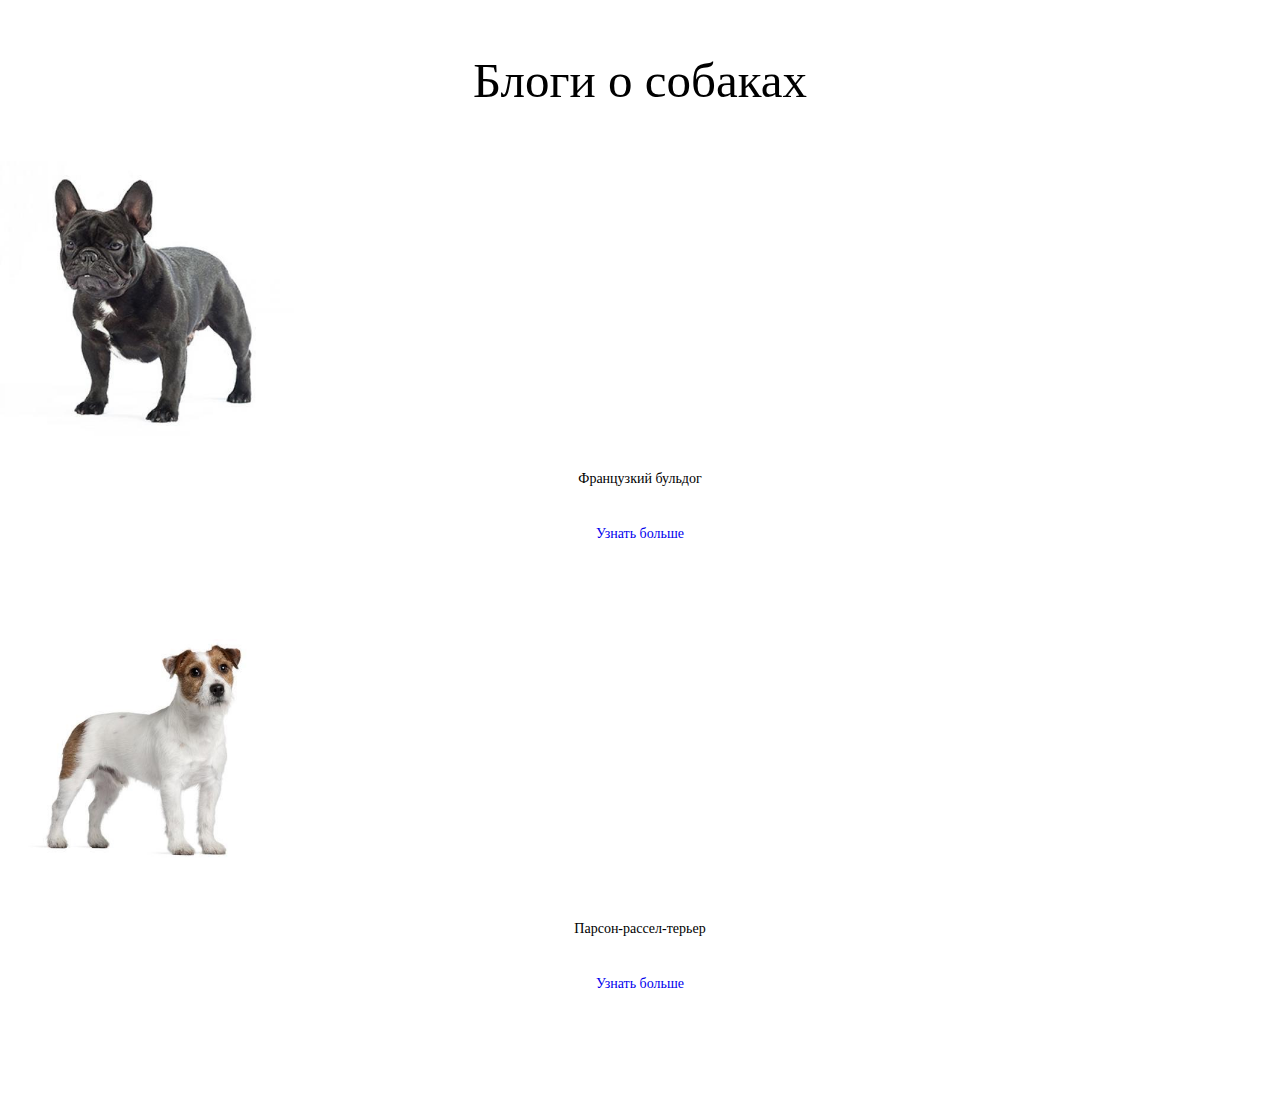
<file: index.html>
<!DOCTYPE html>
<html lang="en">
<head>
    <title>Бложик</title>
    <link href="https://cdn.jsdelivr.net/npm/bootstrap@5.2.0/dist/css/bootstrap.min.css" rel="stylesheet" integrity="sha384-gH2yIJqKdNHPEq0n4Mqa/HGKIhSkIHeL5AyhkYV8i59U5AR6csBvApHHNl/vI1Bx" crossorigin="anonymous">
    <script src="https://cdn.jsdelivr.net/npm/bootstrap@5.2.0/dist/js/bootstrap.bundle.min.js" integrity="sha384-A3rJD856KowSb7dwlZdYEkO39Gagi7vIsF0jrRAoQmDKKtQBHUuLZ9AsSv4jD4Xa" crossorigin="anonymous"></script>
    <link rel="stylesheet" href="./static/css/stylescss.css">
</head>
<body>
    <h1 class="page-title">Блоги о собаках</h1> 
    <div class="container text-center homepage-dog-grid">
        <div class="row">
          <div class="col-lg-6 col-xl-4">
            <div class="card">
                <img src="./static/img/french1.jpg" class="card-img-top" alt="">
                <div class="card-footer">
                    <h2 class="card-title fs-2 p-2">Французкий бульдог</h2>
                    <a href="./static/html/FrenchBuldog.html" class="btn btn-primary fs-4">Узнать больше</a>
                </div>
              </div>
          </div>
          <div class="col-lg-6 col-xl-4">
            <div class="card">
                <img src="./static/img/parson1.jpg" class="card-img-top" alt="">
                <div class="card-footer">
                    <h2 class="card-title fs-2 p-2">Парсон-рассел-терьер</h2>
                    <a href="./static/html/ParsonRasselTerier.html" class="btn btn-primary fs-4">Узнать больше</a>
                </div>
              </div>
          </div>
        </div>
      </div>
</body>
</html>
</file>
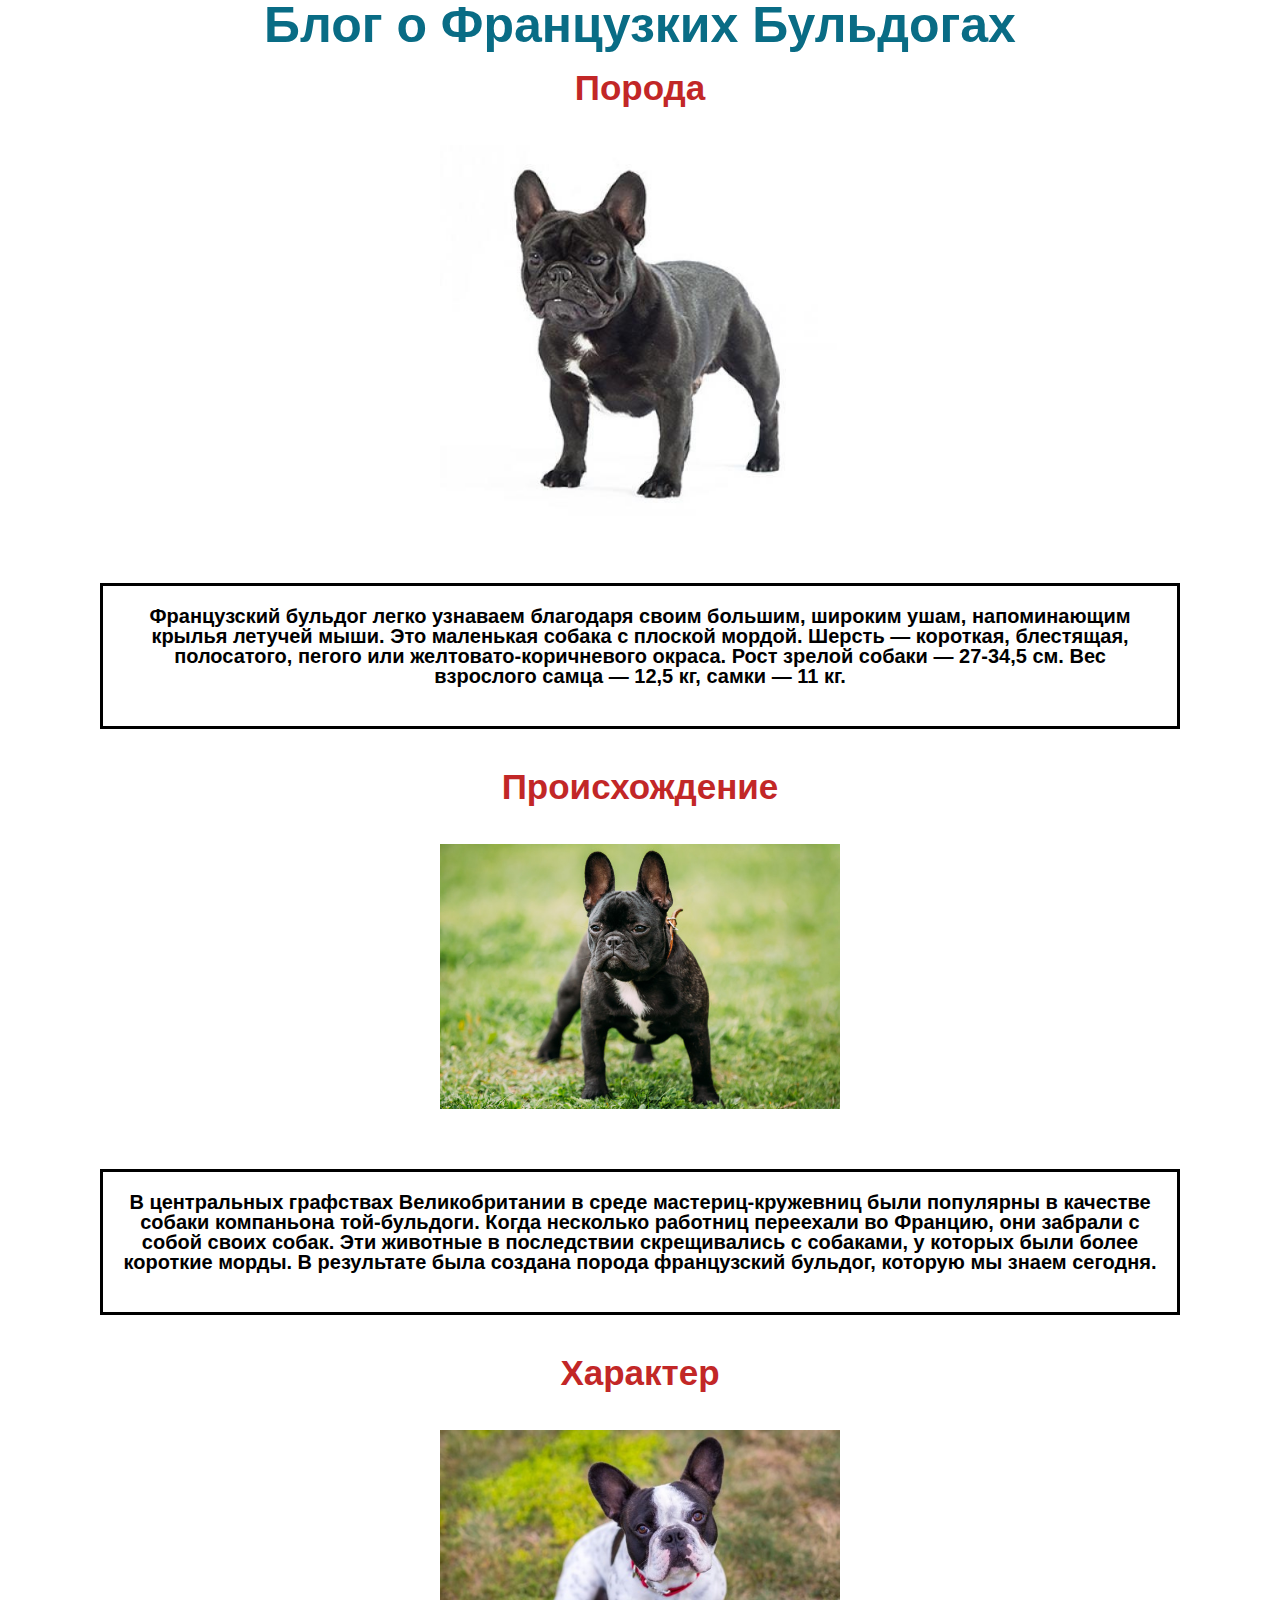
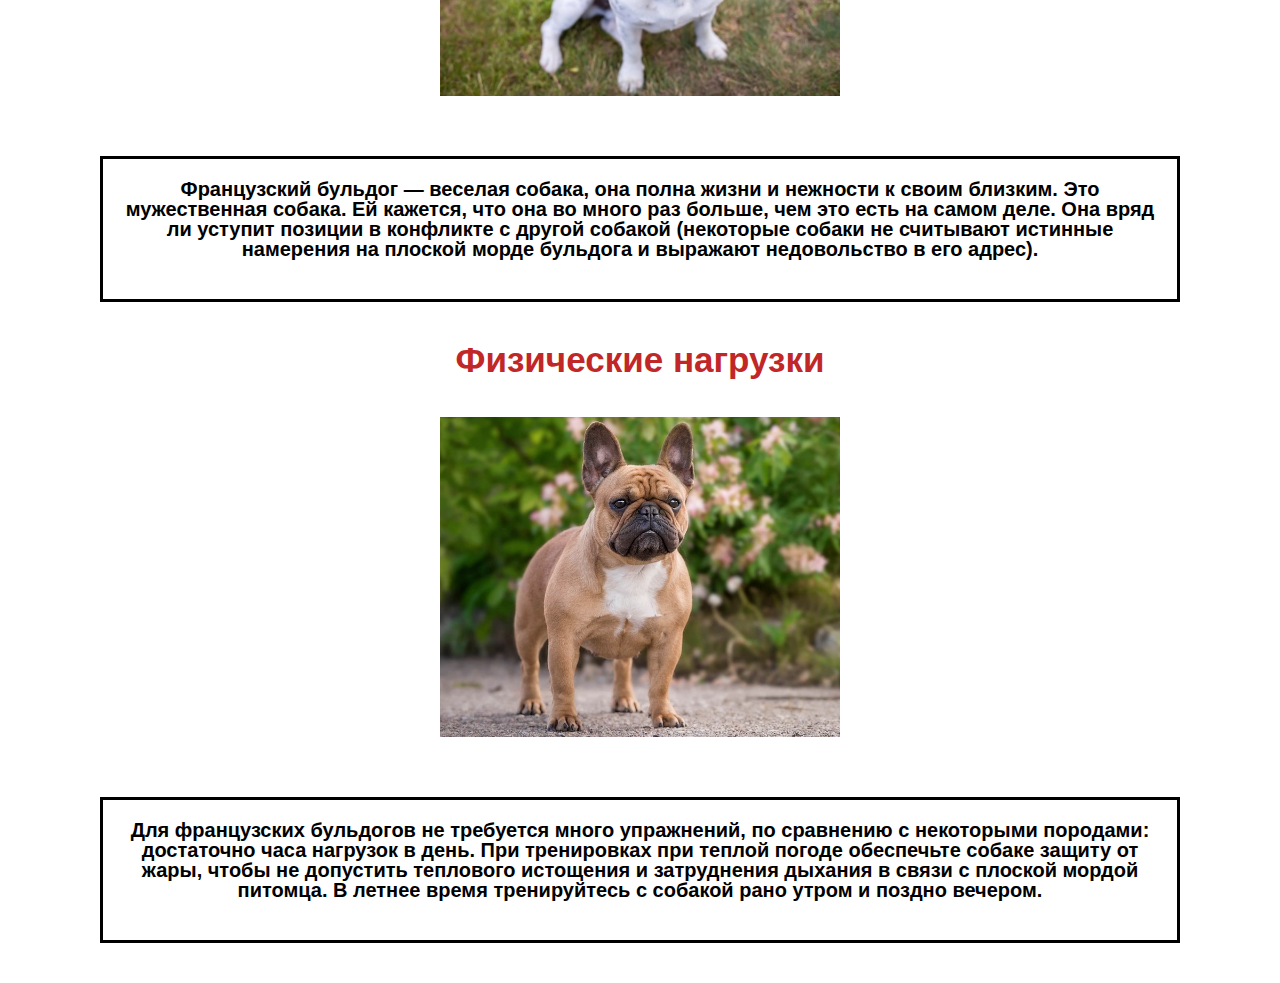
<file: html/FrenchBuldog.html>
<!DOCTYPE html>
<html lang="en">
<head>
    <link rel="stylesheet" href="../css/stylescss.css">
    <title>Французкий бульдог</title>
</head>
<body>

    <h1 class='title'>Блог о Французких Бульдогах</h1>
    <div class="subtitle__block">
        <h2 class="subtitle">Порода</h2>
            <div >
                <img src="../img/french1.jpg" alt=""> 
            </div>
            <div class="subtitle__border">
                <p>Французский бульдог легко узнаваем благодаря своим большим, широким ушам, напоминающим крылья летучей мыши. Это маленькая собака с плоской мордой. Шерсть — короткая, блестящая, полосатого, пегого или желтовато-коричневого окраса. Рост зрелой собаки — 27-34,5 см. Вес взрослого самца — 12,5 кг, самки — 11 кг.</p>
            </div>          
    </div>
    <div class="subtitle__block">
        <h2 class="subtitle">Происхождение</h2>
            <div>
                <img src="../img/french2.jpg" alt=""> 
            </div>
            <div class="subtitle__border">
                <p>В центральных графствах Великобритании в среде мастериц-кружевниц были популярны в качестве собаки компаньона той-бульдоги. Когда несколько работниц переехали во Францию, они забрали с собой своих собак. Эти животные в последствии скрещивались с собаками, у которых были более короткие морды. В результате была создана порода французский бульдог, которую мы знаем сегодня.</p>
            </div> 
    </div>
    <div class="subtitle__block">
        <h2 class="subtitle">Характер</h2>
            <div>
                <img src="../img/french3.jpg" alt="">
            </div>
            <div class="subtitle__border">
                <p>Французский бульдог — веселая собака, она полна жизни и нежности к своим близким. Это мужественная собака. Ей кажется, что она во много раз больше, чем это есть на самом деле. Она вряд ли уступит позиции в конфликте с другой собакой (некоторые собаки не считывают истинные намерения на плоской морде бульдога и выражают недовольство в его адрес).</p>
            </div>      
              
    </div>
    <div class="subtitle__block">
        <h2 class="subtitle">Физические нагрузки</h2>
            <div>
                <img src="../img/french4.jpg" alt="">
            </div>
            <div class="subtitle__border">
                <p>Для французских бульдогов не требуется много упражнений, по сравнению с некоторыми породами: достаточно часа нагрузок в день. При тренировках при теплой погоде обеспечьте собаке защиту от жары, чтобы не допустить теплового истощения и затруднения дыхания в связи с плоской мордой питомца. В летнее время тренируйтесь с собакой рано утром и поздно вечером.</p>
            </div>        
    </div>
    
</body>
</html>
</file>
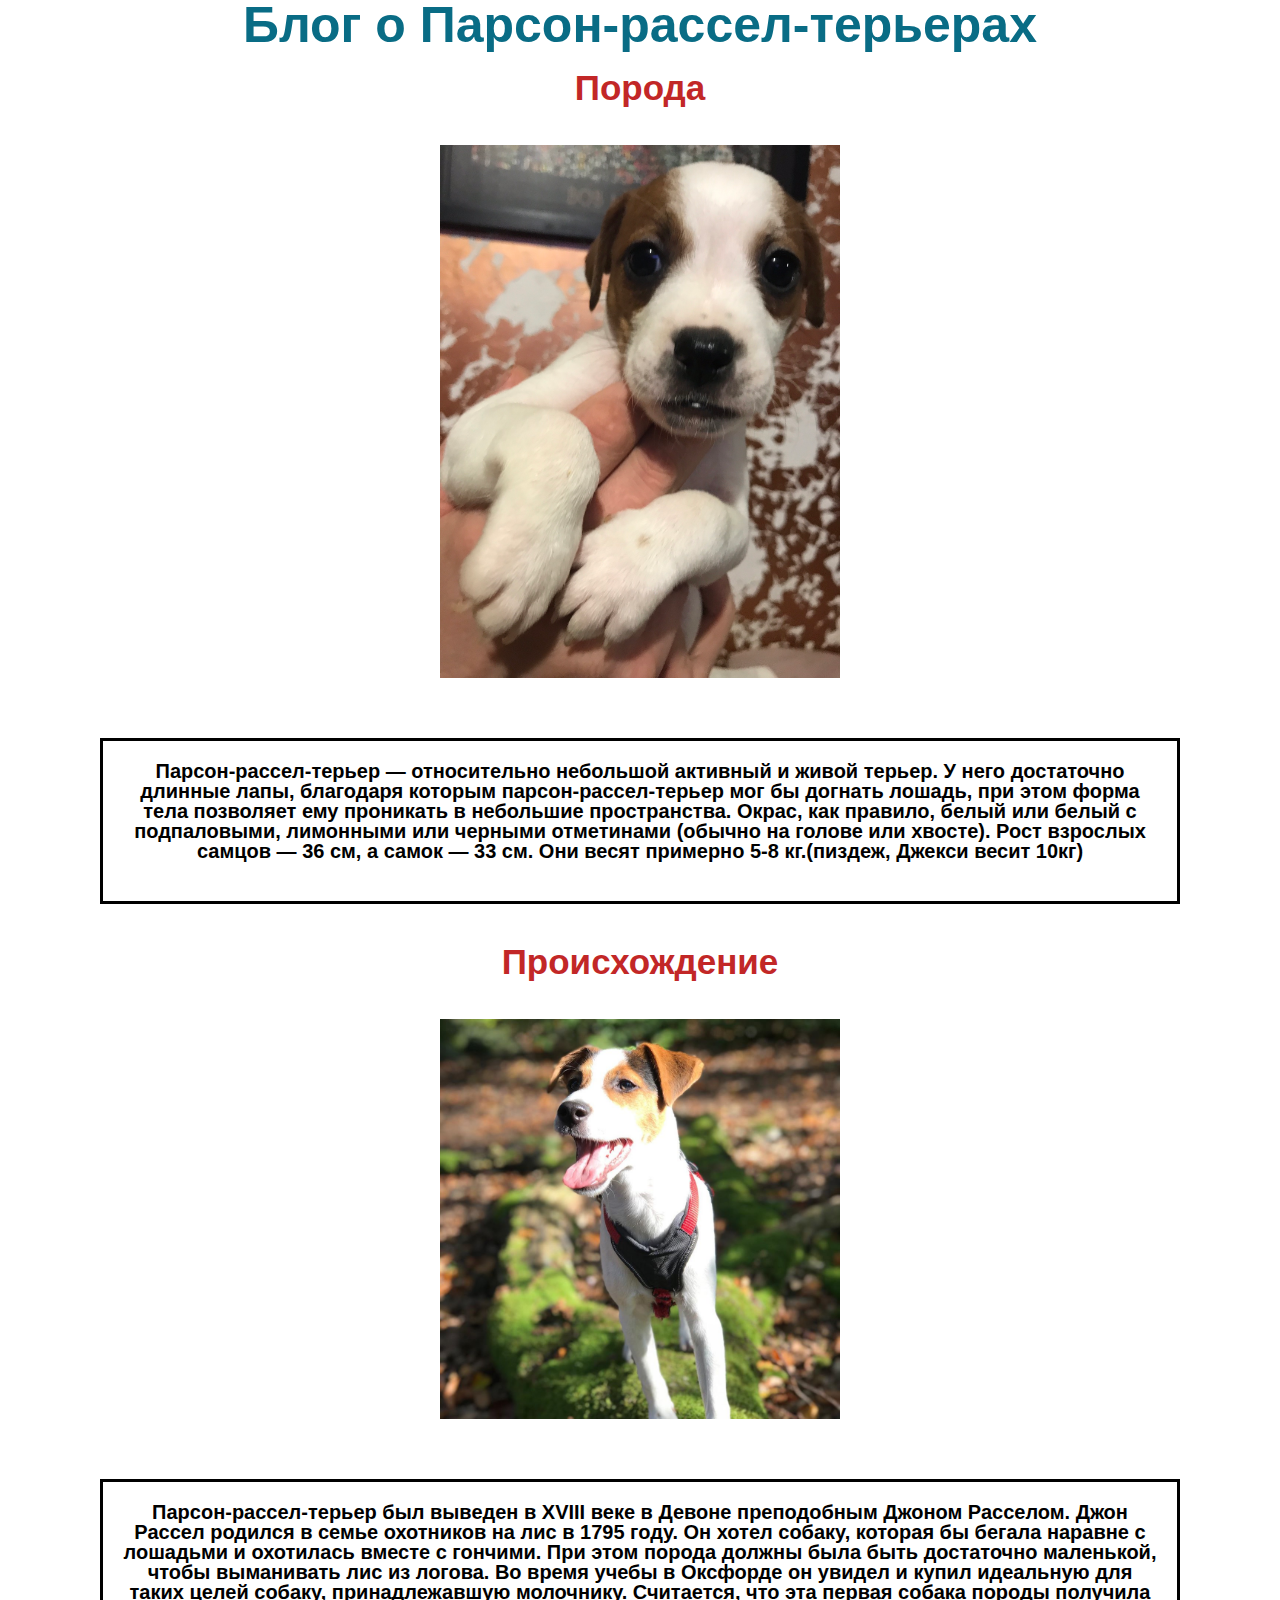
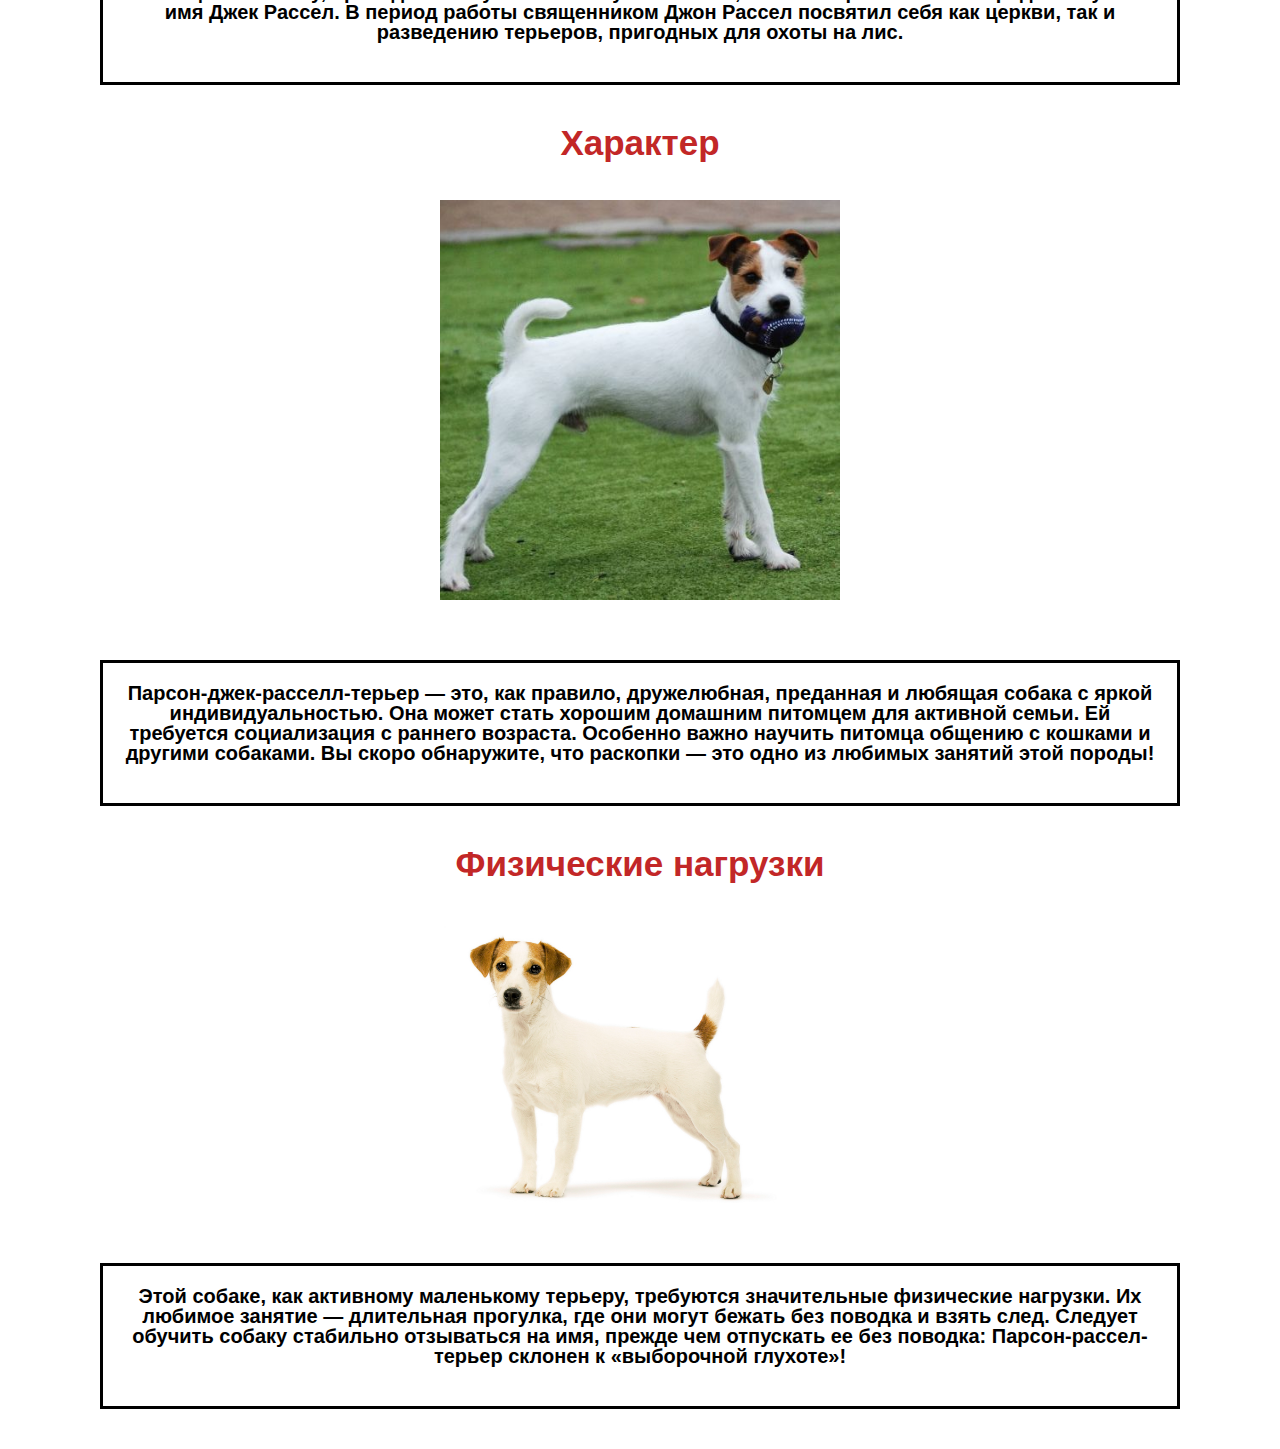
<file: html/ParsonRasselTerier.html>
<!DOCTYPE html>
<html lang="en">
<head>
    <link rel="stylesheet"  href="../css/stylescss.css">
    <title>Парсон-рассел-терьер</title>
</head>
<body>
   
    <h1 class='title'>Блог о Парсон-рассел-терьерах</h1>
    <div class="subtitle__block">
        <h2 class="subtitle">Порода</h2>
            <div>
                <img src="../img/jexi1.jpg" alt="">
            </div>
            <div class="subtitle__border">
                <p>Парсон-рассел-терьер — относительно небольшой активный и живой терьер. У него достаточно длинные лапы, благодаря которым парсон-рассел-терьер мог бы догнать лошадь, при этом форма тела позволяет ему проникать в небольшие пространства. Окрас, как правило, белый или белый с подпаловыми, лимонными или черными отметинами (обычно на голове или хвосте). Рост взрослых самцов — 36 см, а самок — 33 см. Они весят примерно 5-8 кг.(пиздеж, Джекси весит 10кг)</p>
            </div>
    </div>
    <div class="subtitle__block">
        <h2 class="subtitle">Происхождение</h2>
            <div>
                <img src="../img/parson2.jpg" alt=""> 
            </div> 
            <div class="subtitle__border">
                <p>Парсон-рассел-терьер был выведен в XVIII веке в Девоне преподобным Джоном Расселом. Джон Рассел родился в семье охотников на лис в 1795 году. Он хотел собаку, которая бы бегала наравне с лошадьми и охотилась вместе с гончими. При этом порода должны была быть достаточно маленькой, чтобы выманивать лис из логова. Во время учебы в Оксфорде он увидел и купил идеальную для таких целей собаку, принадлежавшую молочнику. Считается, что эта первая собака породы получила имя Джек Рассел. В период работы священником Джон Рассел посвятил себя как церкви, так и разведению терьеров, пригодных для охоты на лис.</p>
            </div>
    </div>
    <div class="subtitle__block">
        <h2 class="subtitle">Характер</h2>
            <div>
                    <img src="../img/parson3.jpg" alt="">
            </div> 
            <div class="subtitle__border">
                <p>Парсон-джек-расселл-терьер — это, как правило, дружелюбная, преданная и любящая собака с яркой индивидуальностью. Она может стать хорошим домашним питомцем для активной семьи. Ей требуется социализация с раннего возраста. Особенно важно научить питомца общению с кошками и другими собаками. Вы скоро обнаружите, что раскопки — это одно из любимых занятий этой породы!</p>
            </div>       
    </div> 
    <div class="subtitle__block"> 
        <h2 class="subtitle">Физические нагрузки</h2>
            <div>
                <img src="../img/parson4.jpg" alt="">
            </div> 
            <div class="subtitle__border">
                <p>Этой собаке, как активному маленькому терьеру, требуются значительные физические нагрузки. Их любимое занятие — длительная прогулка, где они могут бежать без поводка и взять след. Следует обучить собаку стабильно отзываться на имя, прежде чем отпускать ее без поводка: Парсон-рассел-терьер склонен к «выборочной глухоте»!</p>
            </div>       
    </div>
</body>
</html>
</file>
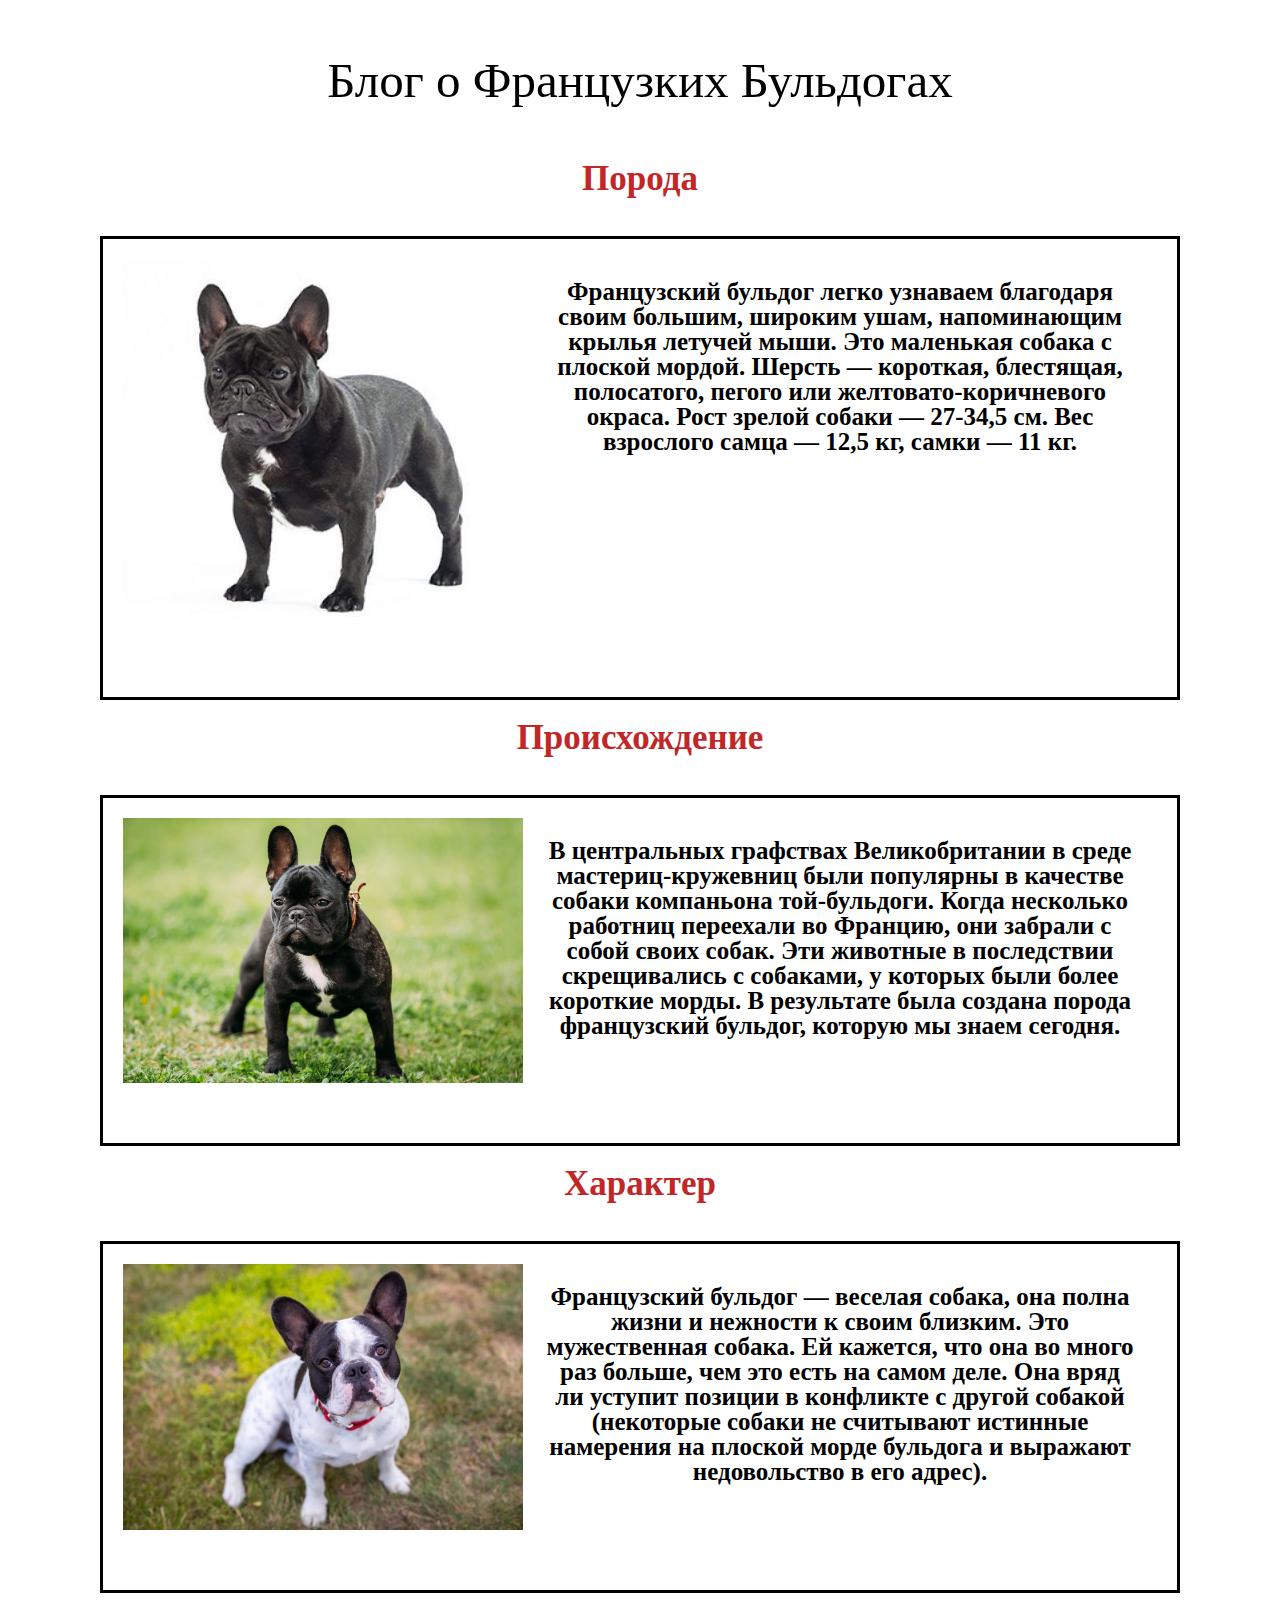
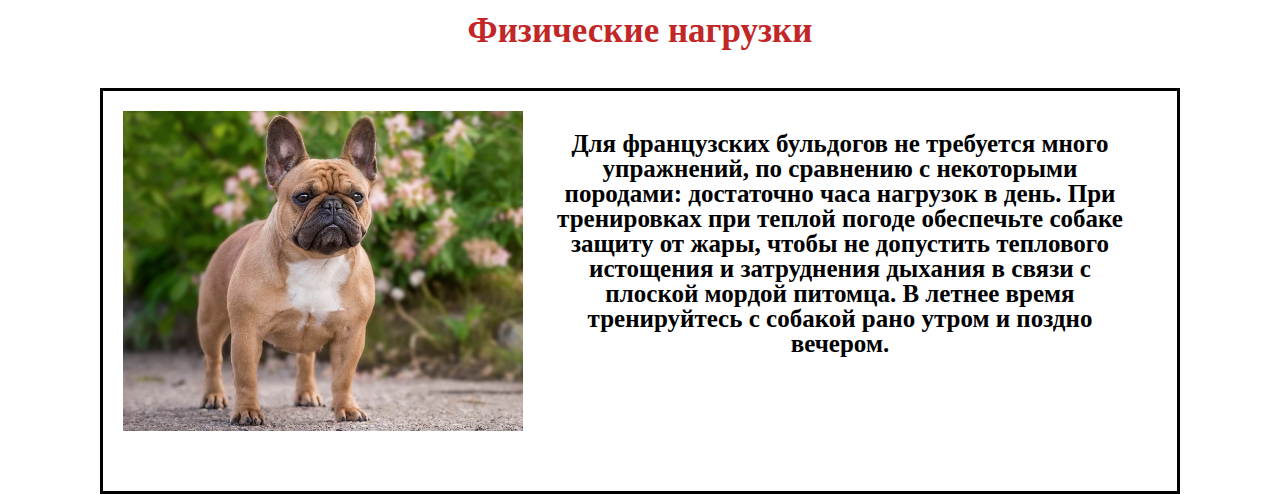
<file: static/html/FrenchBuldog.html>
<!DOCTYPE html>
<html lang="en">
<head>
    <link rel="stylesheet" href="../css/stylescss.css">
    <title>Французкий бульдог</title>
</head>
<body>

    <h1 class='page-title'>Блог о Французких Бульдогах</h1>
        <h2 class="subtitle">Порода</h2>
    <div class="subtitle__block subtitle__border">
            <div >
                <img src="../img/french1.jpg" alt=""> 
            </div>
            <div class="subtitle__text">
                <p>Французский бульдог легко узнаваем благодаря своим большим, широким ушам, напоминающим крылья летучей мыши. Это маленькая собака с плоской мордой. Шерсть — короткая, блестящая, полосатого, пегого или желтовато-коричневого окраса. Рост зрелой собаки — 27-34,5 см. Вес взрослого самца — 12,5 кг, самки — 11 кг.</p>
            </div>          
    </div>
        <h2 class="subtitle">Происхождение</h2>
    <div class="subtitle__block subtitle__border">
            <div>
                <img src="../img/french2.jpg" alt=""> 
            </div>
            <div class="subtitle__text">
                <p>В центральных графствах Великобритании в среде мастериц-кружевниц были популярны в качестве собаки компаньона той-бульдоги. Когда несколько работниц переехали во Францию, они забрали с собой своих собак. Эти животные в последствии скрещивались с собаками, у которых были более короткие морды. В результате была создана порода французский бульдог, которую мы знаем сегодня.</p>
            </div> 
    </div>
        <h2 class="subtitle">Характер</h2>
    <div class="subtitle__block subtitle__border">
            <div>
                <img src="../img/french3.jpg" alt="">
            </div>
            <div class="subtitle__text">
                <p>Французский бульдог — веселая собака, она полна жизни и нежности к своим близким. Это мужественная собака. Ей кажется, что она во много раз больше, чем это есть на самом деле. Она вряд ли уступит позиции в конфликте с другой собакой (некоторые собаки не считывают истинные намерения на плоской морде бульдога и выражают недовольство в его адрес).</p>
            </div>      
              
    </div>
        <h2 class="subtitle">Физические нагрузки</h2>
    <div class="subtitle__block subtitle__border    ">
            <div>
                <img src="../img/french4.jpg" alt="">
            </div>
            <div class="subtitle__text">
                <p>Для французских бульдогов не требуется много упражнений, по сравнению с некоторыми породами: достаточно часа нагрузок в день. При тренировках при теплой погоде обеспечьте собаке защиту от жары, чтобы не допустить теплового истощения и затруднения дыхания в связи с плоской мордой питомца. В летнее время тренируйтесь с собакой рано утром и поздно вечером.</p>
            </div>        
    </div>
    
</body>
</html>
</file>
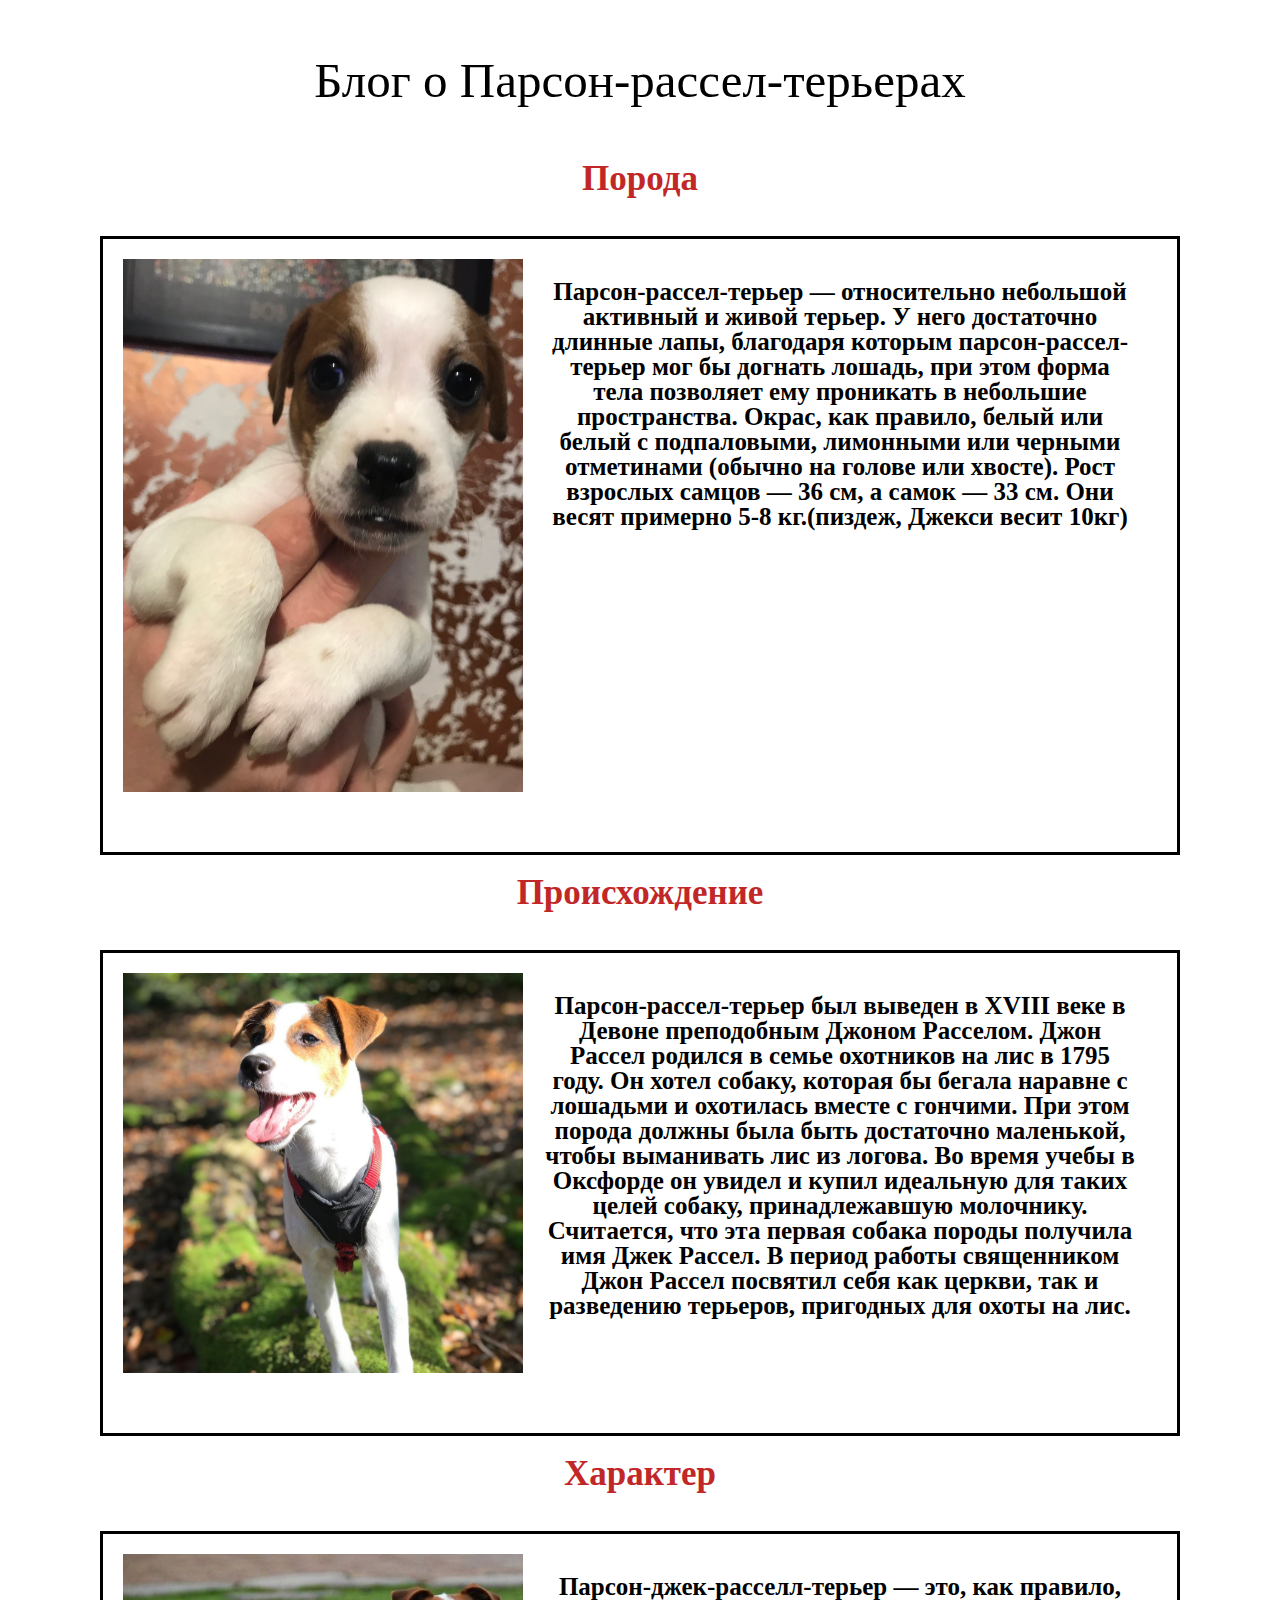
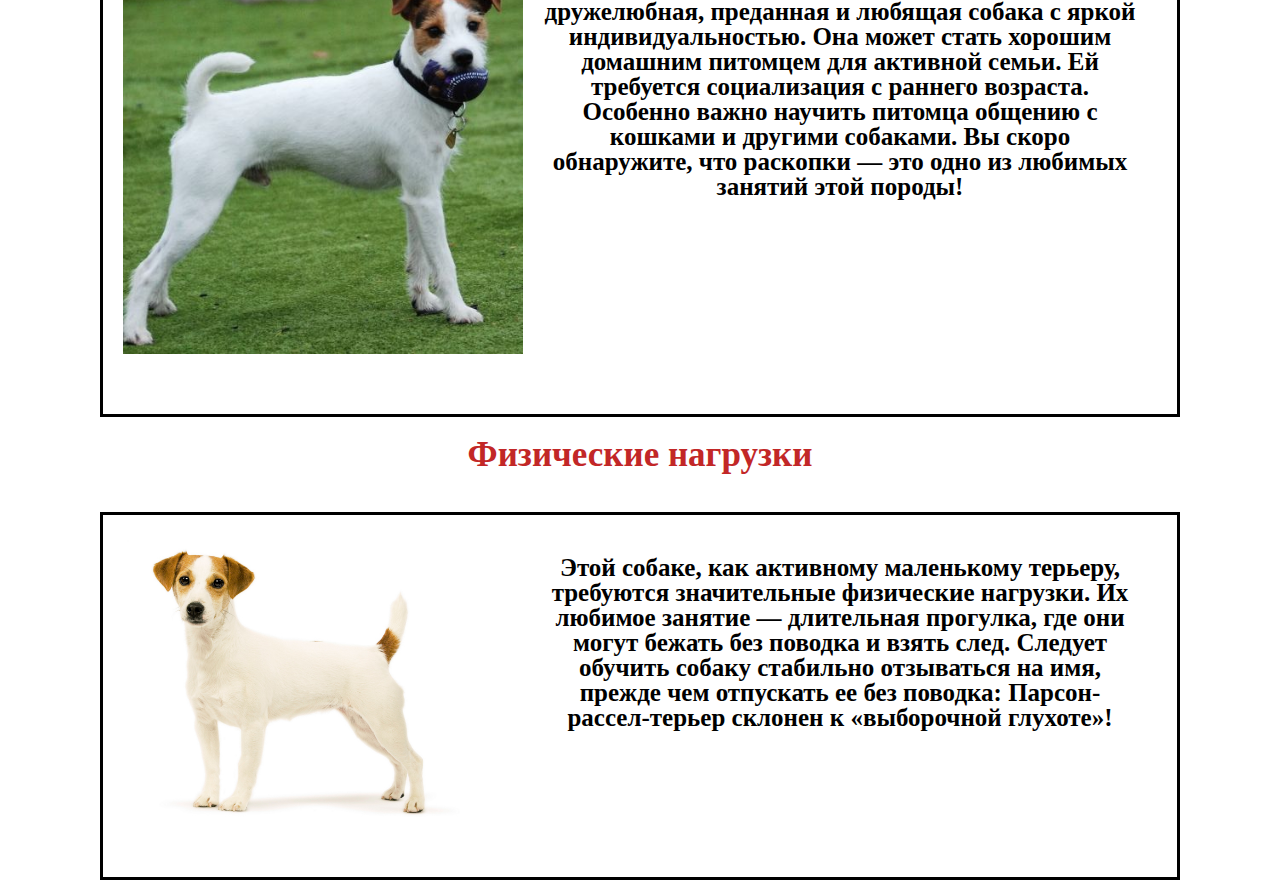
<file: static/html/ParsonRasselTerier.html>
<!DOCTYPE html>
<html lang="en">
<head>
    <link rel="stylesheet"  href="../css/stylescss.css">
    <title>Парсон-рассел-терьер</title>
</head>
<body>
   
    <h1 class='page-title'>Блог о Парсон-рассел-терьерах</h1>
    <h2 class="subtitle">Порода</h2>
    <div class="subtitle__block subtitle__border" >
            <div>
                <img src="../img/jexi1.jpg" alt="">
            </div>
            <div class="subtitle__text">
                <p>Парсон-рассел-терьер — относительно небольшой активный и живой терьер. У него достаточно длинные лапы, благодаря которым парсон-рассел-терьер мог бы догнать лошадь, при этом форма тела позволяет ему проникать в небольшие пространства. Окрас, как правило, белый или белый с подпаловыми, лимонными или черными отметинами (обычно на голове или хвосте). Рост взрослых самцов — 36 см, а самок — 33 см. Они весят примерно 5-8 кг.(пиздеж, Джекси весит 10кг)</p>
            </div>
    </div>  
        <h2 class="subtitle">Происхождение</h2>
    <div class="subtitle__block subtitle__border">
            <div>
                <img src="../img/parson2.jpg" alt=""> 
            </div> 
            <div class="subtitle__text">
                <p>Парсон-рассел-терьер был выведен в XVIII веке в Девоне преподобным Джоном Расселом. Джон Рассел родился в семье охотников на лис в 1795 году. Он хотел собаку, которая бы бегала наравне с лошадьми и охотилась вместе с гончими. При этом порода должны была быть достаточно маленькой, чтобы выманивать лис из логова. Во время учебы в Оксфорде он увидел и купил идеальную для таких целей собаку, принадлежавшую молочнику. Считается, что эта первая собака породы получила имя Джек Рассел. В период работы священником Джон Рассел посвятил себя как церкви, так и разведению терьеров, пригодных для охоты на лис.</p>
            </div>
    </div>
        <h2 class="subtitle">Характер</h2>
    <div class="subtitle__block subtitle__border">
            <div>
                    <img src="../img/parson3.jpg" alt="">
            </div> 
            <div class="subtitle__text">
                <p>Парсон-джек-расселл-терьер — это, как правило, дружелюбная, преданная и любящая собака с яркой индивидуальностью. Она может стать хорошим домашним питомцем для активной семьи. Ей требуется социализация с раннего возраста. Особенно важно научить питомца общению с кошками и другими собаками. Вы скоро обнаружите, что раскопки — это одно из любимых занятий этой породы!</p>
            </div>       
    </div> 
        <h2 class="subtitle">Физические нагрузки</h2>
    <div class="subtitle__block subtitle__border"> 
            <div>
                <img src="../img/parson4.jpg" alt="">
            </div> 
            <div class="subtitle__text">
                <p>Этой собаке, как активному маленькому терьеру, требуются значительные физические нагрузки. Их любимое занятие — длительная прогулка, где они могут бежать без поводка и взять след. Следует обучить собаку стабильно отзываться на имя, прежде чем отпускать ее без поводка: Парсон-рассел-терьер склонен к «выборочной глухоте»!</p>
            </div>       
    </div>
</body>
</html>
</file>
<file: static/css/stylescss.css>
/*Обнуление*/
*{padding: 0 0 20px;margin: 0;border: 0;}
*,*:before,*:after{-moz-box-sizing: border-box;-webkit-box-sizing: border-box;box-sizing: border-box;}
:focus,:active{outline: none;}
a:focus,a:active{outline: none;}
nav,footer,header,aside{display: block;}
html,body{height:100%;width:100%;font-size:100%;line-height:1;font-size:14px;-ms-text-size-adjust:100%;-moz-text-size-adjust:100%;-webkit-text-size-adjust:100%;}
input,button,textarea{font-family:inherit;}
input::-ms-clear{display: none;}
button{cursor: pointer;}
button::-moz-focus-inner{padding:0;border:0;}
a,a:visited{text-decoration: none;}
a:hover{text-decoration: none;}
ul li{list-style: none;}
img{vertical-align: top;}
h1,h2,h3,h4,h5,h6{font-size:inherit;font-weight: inherit;}
/*--------------------*/


.subtitle{
    font-size: 35px;
    font-weight: 800;
    color: rgb(194, 39, 39);
    text-align: center;
    margin-bottom: 20px;
}
.subtitle__block{
    display: flex;
    text-align: center;
    font-size: 20px;
    font-weight: 600;
}

img{
    width: 400px;
    
    
}

.subtitle__border{
    border: 3px solid #000;
    margin:  20px 100px 20px 100px;
    padding: 20px;
}

.subtitle__text{
    margin: 20px;
    font-size: 25px;
}

.block{
    display: flex;
}

.block_title{
    font-size: 35px;
    font-weight: 800;
    text-align: center;
    margin-bottom: 20px;
    width: 50%;
    color: rgb(194, 39, 39);
}
.homepage-dog-grid .card-img-top{
    height: 300px;
    width: fit-content;
    margin: 0 auto;
}
.homepage-dog-grid .card-footer{
    display: flex;
    flex-direction: column;
    align-items: center;
    flex-grow: 2;
    justify-content: end;
}
.homepage-dog-grid  .card-footer > * {
    margin: 0.75rem 0;
}
.homepage-dog-grid .card{
    padding-bottom: 0;
    height: 100% !important;
}
.page-title{
    font-size: 3.5rem;
    text-align: center;
    padding: 4rem 0;
}
</file>
<file: css/stylescss.css>
/*Обнуление*/
*{padding: 0 0 20px;margin: 0;border: 0;}
*,*:before,*:after{-moz-box-sizing: border-box;-webkit-box-sizing: border-box;box-sizing: border-box;}
:focus,:active{outline: none;}
a:focus,a:active{outline: none;}
nav,footer,header,aside{display: block;}
html,body{height:100%;width:100%;font-size:100%;line-height:1;font-size:14px;-ms-text-size-adjust:100%;-moz-text-size-adjust:100%;-webkit-text-size-adjust:100%;}
input,button,textarea{font-family:inherit;}
input::-ms-clear{display: none;}
button{cursor: pointer;}
button::-moz-focus-inner{padding:0;border:0;}
a,a:visited{text-decoration: none;}
a:hover{text-decoration: none;}
ul li{list-style: none;}
img{vertical-align: top;}
h1,h2,h3,h4,h5,h6{font-size:inherit;font-weight: inherit;}
/*--------------------*/


.title{
    font-family: 'Gill Sans', 'Gill Sans MT', Calibri, 'Trebuchet MS', sans-serif;
    font-size: 50px;
    font-weight: bold;
    color: rgb(9, 108, 133);
    text-align: center;
}
.subtitle{
    font-family: 'Gill Sans', 'Gill Sans MT', Calibri, 'Trebuchet MS', sans-serif;
    font-size: 35px;
    font-weight: 800;
    color: rgb(194, 39, 39);
    text-align: center;
    margin-bottom: 20px;
}
.subtitle__block{
    text-align: center;
    font-family: 'Gill Sans', 'Gill Sans MT', Calibri, 'Trebuchet MS', sans-serif;
    font-size: 20px;
    font-weight: 600;
}

img{
    width: 400px;
    
    
}

.subtitle__border{
    border: 3px solid #000;
    margin:  20px 100px 20px 100px;
    padding: 20px;
}


.block{
    display: flex;
}

.block_title{
    font-family: 'Gill Sans', 'Gill Sans MT', Calibri, 'Trebuchet MS', sans-serif;
    font-size: 35px;
    font-weight: 800;
    text-align: center;
    margin-bottom: 20px;
    width: 50%;
    color: rgb(194, 39, 39);
}
</file>
